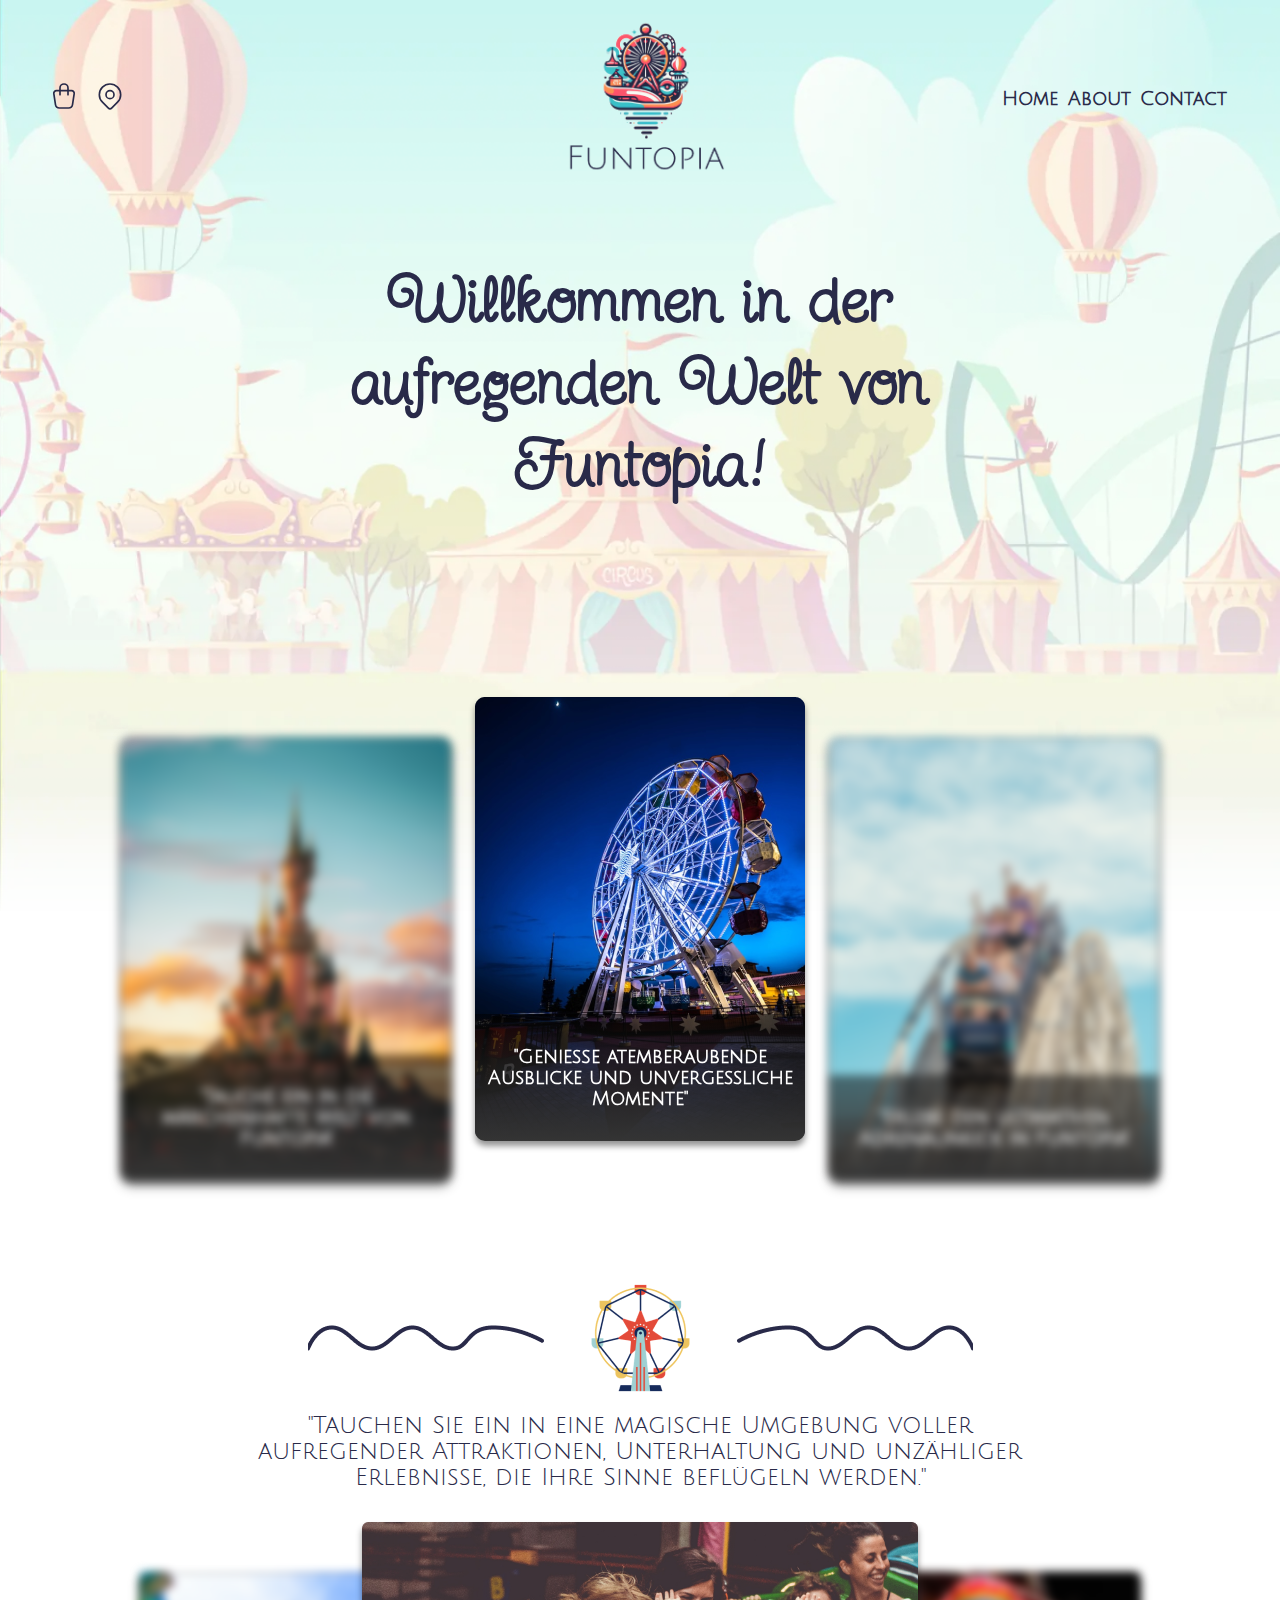
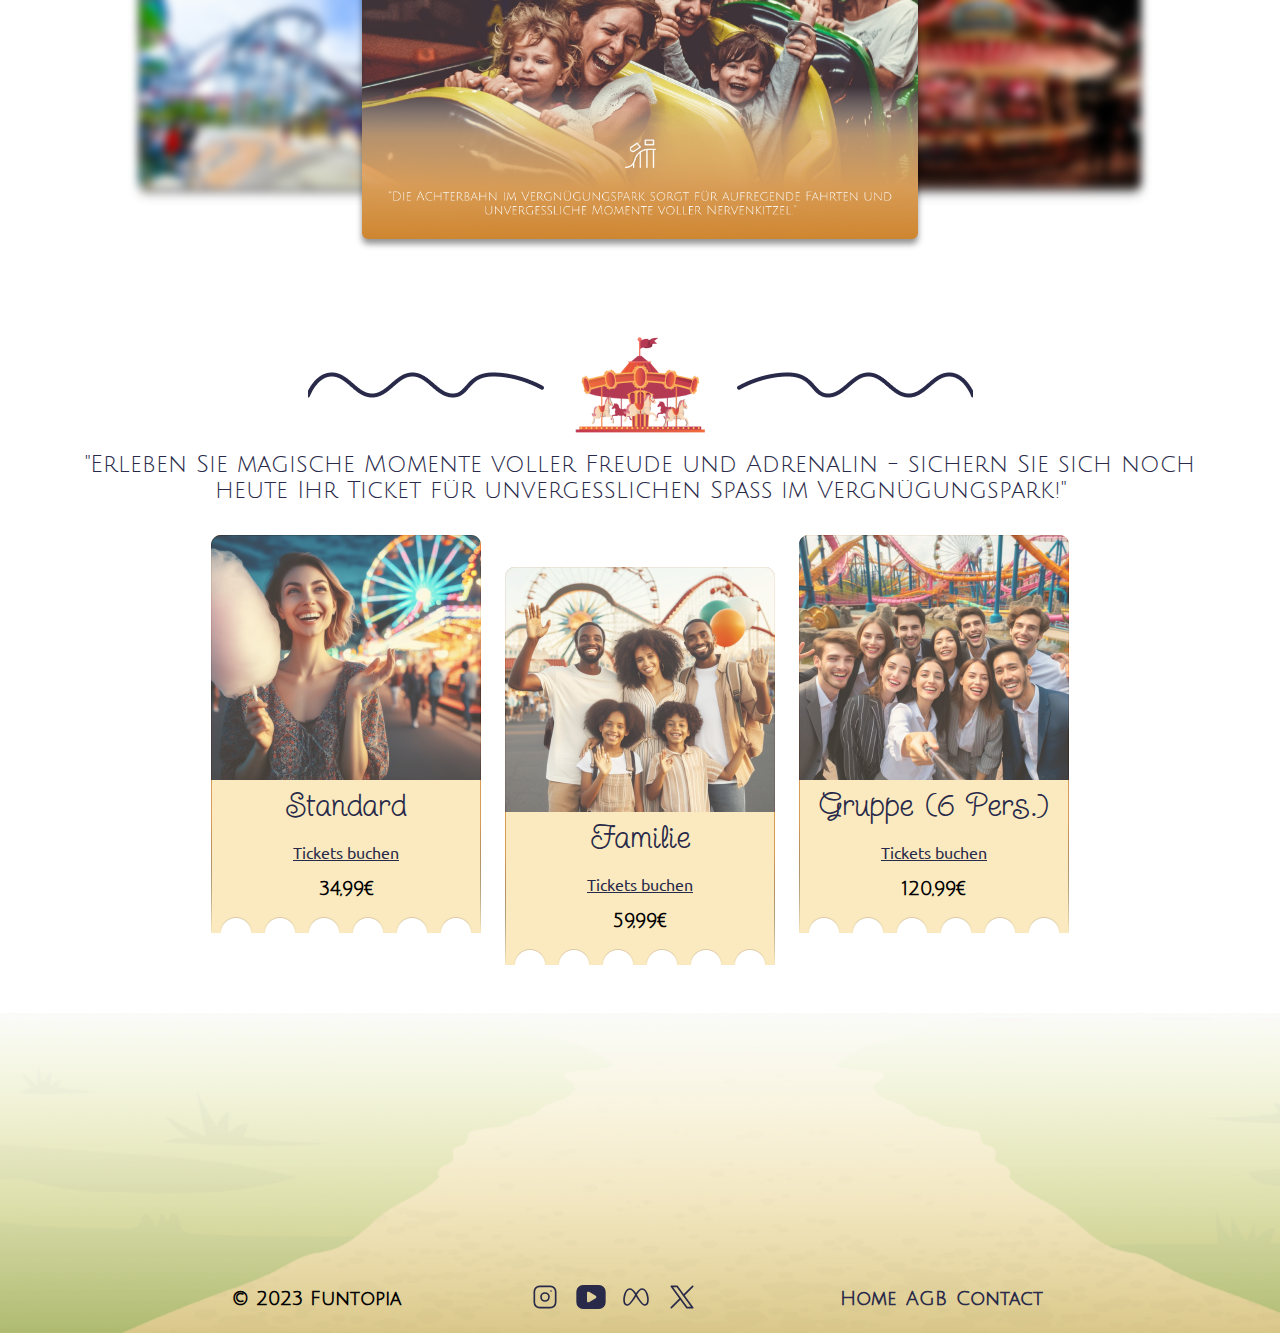
<file: index.html>
<!DOCTYPE html>
<html lang="en">
<head>
    <meta charset="UTF-8">
    <meta name="viewport" content="width=device-width, initial-scale=1.0">
    <title>Funtopia</title>
    <link rel="stylesheet" href="./src/css/style.css">
</head>
<body>
    <header class="nav">
        <nav class="navbar">
            <div class="socialIcons">
                <a href="#">
                    <svg xmlns="http://www.w3.org/2000/svg" class="icon icon-tabler icon-tabler-shopping-bag" width="24"
                        height="24" viewBox="0 0 24 24" stroke-width="1.25" stroke="currentColor" fill="none"
                        stroke-linecap="round" stroke-linejoin="round">
                        <path stroke="none" d="M0 0h24v24H0z" fill="none"></path>
                        <path
                            d="M6.331 8h11.339a2 2 0 0 1 1.977 2.304l-1.255 8.152a3 3 0 0 1 -2.966 2.544h-6.852a3 3 0 0 1 -2.965 -2.544l-1.255 -8.152a2 2 0 0 1 1.977 -2.304z">
                        </path>
                        <path d="M9 11v-5a3 3 0 0 1 6 0v5"></path>
                    </svg>
                </a>
                <a href="#">
                    <svg xmlns="http://www.w3.org/2000/svg" class="icon icon-tabler icon-tabler-map-pin" width="24"
                        height="24" viewBox="0 0 24 24" stroke-width="1.25" stroke="currentColor" fill="none"
                        stroke-linecap="round" stroke-linejoin="round">
                        <path stroke="none" d="M0 0h24v24H0z" fill="none"></path>
                        <path d="M9 11a3 3 0 1 0 6 0a3 3 0 0 0 -6 0"></path>
                        <path d="M17.657 16.657l-4.243 4.243a2 2 0 0 1 -2.827 0l-4.244 -4.243a8 8 0 1 1 11.314 0z">
                        </path>
                    </svg>
                </a>
            </div>
            <a href="index.html"><img src="./src/images/logo2.png" alt="funtopia logo" class="logo"></a>
            <ul>
                <li><a href="#">Home</a></li>
                <li><a href="about.html">About</a></li>
                <li><a href="#">Contact</a></li>
            </ul>
        </nav>
    </header>
    <main>
        <section id="hero-section">
            <h1>Willkommen in der aufregenden Welt von Funtopia!</h1>
        </section>
        <!-- SHOWCASE-SECTION -->
        <section class="showcase-section">
            <div class="cards">
                <div class="showcase-card">
                    <img src="./src/images/sec2-castle.png" alt="">
                    <div class="showcase-bottom">
                        <p>"Tauche ein in die märchenhafte Welt von Funtopia"</p>
                    </div>
                </div>
                <div class="showcase-card">
                    <img src="./src/images/sec2-ferris-wheel.png" alt="">
                    <div class="showcase-bottom">
                        <p>"Genieße atemberaubende Ausblicke und unvergessliche Momente"</p>
                    </div>
                </div>
                <div class="showcase-card">
                    <img src="./src/images/sec2-rollercoaster.png" alt="">
                    <div class="showcase-bottom">
                        <p>"Erlebe den ultimativen Adrenalinkick in Funtopia"</p>
                    </div>
                </div>
            </div>
        </section>
        <img class="divider" src="./src/images/divider-ferris.png" alt="section divider">
        <!-- SLIDE SECTION -->
        <section class="slide-gallery-section">
            <h2>"Tauchen Sie ein in eine magische Umgebung voller aufregender
                Attraktionen, Unterhaltung und unzähliger Erlebnisse, die Ihre
                Sinne beflügeln werden."</h2>
            <div class="carousel-container">
                <div class="slide-img-container">
                    <img src="./src/images/carousel-rollercoaster2.png" alt="">
                    <img src="./src/images/carousel-rollercoaster.png" alt="">
                    <img src="./src/images/carousel-stand.png" alt="">
                </div>
            </div>
        </section>
        <img class="divider" src="./src/images/divider-carousel.png" alt="section divider">
        <!-- TICKET SECTION -->
        <section class="ticket-section">
            <h2>"Erleben Sie magische Momente voller Freude und Adrenalin - sichern Sie sich noch heute Ihr Ticket für
                unvergesslichen Spaß im Vergnügungspark!"</h2>
            <div class="ticket-container">
                <div class="ticket">
                    <img src="./src/images/ticket-regular-img.png" alt="regular ticket">
                    <div class="ticket-bottom">
                        <h3>Standard</h3>
                        <a href="#">Tickets buchen</a>
                        <p>34,99€</p>
                    </div>
                </div>
                <div class="ticket">
                    <img src="./src/images/ticket-family-img.png" alt="regular ticket">
                    <div class="ticket-bottom">
                        <h3>Familie</h3>
                        <a href="#">Tickets buchen</a>
                        <p>59,99€</p>
                    </div>
                </div>
                <div class="ticket">
                    <img src="./src/images/ticket-group-img.png" alt="regular ticket">
                    <div class="ticket-bottom">
                        <h3>Gruppe (6 Pers.)</h3>
                        <a href="#">Tickets buchen</a>
                        <p>120,99€</p>
                    </div>
                </div>
            </div>
        </section>
    </main>
    <!-- FOOTER SECTION -->
    <footer>
        <div class="footer-container">
            <p>© 2023 Funtopia</p>
            <div class="socialIcons">
                <a href="https://instagram.com">
                    <svg xmlns="http://www.w3.org/2000/svg" class="icon icon-tabler icon-tabler-brand-instagram"
                        width="24" height="24" viewBox="0 0 24 24" stroke-width="1.25" stroke="currentColor" fill="none"
                        stroke-linecap="round" stroke-linejoin="round">
                        <path stroke="none" d="M0 0h24v24H0z" fill="none"></path>
                        <path d="M4 4m0 4a4 4 0 0 1 4 -4h8a4 4 0 0 1 4 4v8a4 4 0 0 1 -4 4h-8a4 4 0 0 1 -4 -4z"></path>
                        <path d="M12 12m-3 0a3 3 0 1 0 6 0a3 3 0 1 0 -6 0"></path>
                        <path d="M16.5 7.5l0 .01"></path>
                    </svg>
                </a>
                <a href="https://youtube.com">
                    <svg xmlns="http://www.w3.org/2000/svg" class="icon icon-tabler icon-tabler-brand-youtube-filled"
                        width="24" height="24" viewBox="0 0 24 24" stroke-width="1.25" stroke="currentColor" fill="none"
                        stroke-linecap="round" stroke-linejoin="round">
                        <path stroke="none" d="M0 0h24v24H0z" fill="none"></path>
                        <path
                            d="M18 3a5 5 0 0 1 5 5v8a5 5 0 0 1 -5 5h-12a5 5 0 0 1 -5 -5v-8a5 5 0 0 1 5 -5zm-9 6v6a1 1 0 0 0 1.514 .857l5 -3a1 1 0 0 0 0 -1.714l-5 -3a1 1 0 0 0 -1.514 .857z"
                            stroke-width="0" fill="currentColor"></path>
                    </svg>
                </a>
                <a href="https://facebook.com">
                    <svg xmlns="http://www.w3.org/2000/svg" class="icon icon-tabler icon-tabler-brand-meta" width="24"
                        height="24" viewBox="0 0 24 24" stroke-width="1.25" stroke="currentColor" fill="none"
                        stroke-linecap="round" stroke-linejoin="round">
                        <path stroke="none" d="M0 0h24v24H0z" fill="none"></path>
                        <path
                            d="M12 10.174c1.766 -2.784 3.315 -4.174 4.648 -4.174c2 0 3.263 2.213 4 5.217c.704 2.869 .5 6.783 -2 6.783c-1.114 0 -2.648 -1.565 -4.148 -3.652a27.627 27.627 0 0 1 -2.5 -4.174z">
                        </path>
                        <path
                            d="M12 10.174c-1.766 -2.784 -3.315 -4.174 -4.648 -4.174c-2 0 -3.263 2.213 -4 5.217c-.704 2.869 -.5 6.783 2 6.783c1.114 0 2.648 -1.565 4.148 -3.652c1 -1.391 1.833 -2.783 2.5 -4.174z">
                        </path>
                    </svg>
                </a>
                <a href="https://twitter.com">
                    <svg xmlns="http://www.w3.org/2000/svg" class="icon icon-tabler icon-tabler-brand-x" width="24"
                        height="24" viewBox="0 0 24 24" stroke-width="1.25" stroke="currentColor" fill="none"
                        stroke-linecap="round" stroke-linejoin="round">
                        <path stroke="none" d="M0 0h24v24H0z" fill="none"></path>
                        <path d="M4 4l11.733 16h4.267l-11.733 -16z"></path>
                        <path d="M4 20l6.768 -6.768m2.46 -2.46l6.772 -6.772"></path>
                    </svg>
                </a>
            </div>
            <ul>
                <li><a href="#hero-section">Home</a></li>
                <li><a href="#">AGB</a></li>
                <li><a href="#">Contact</a></li>
            </ul>
        </div>
    </footer>
</body>
</html>
</file>
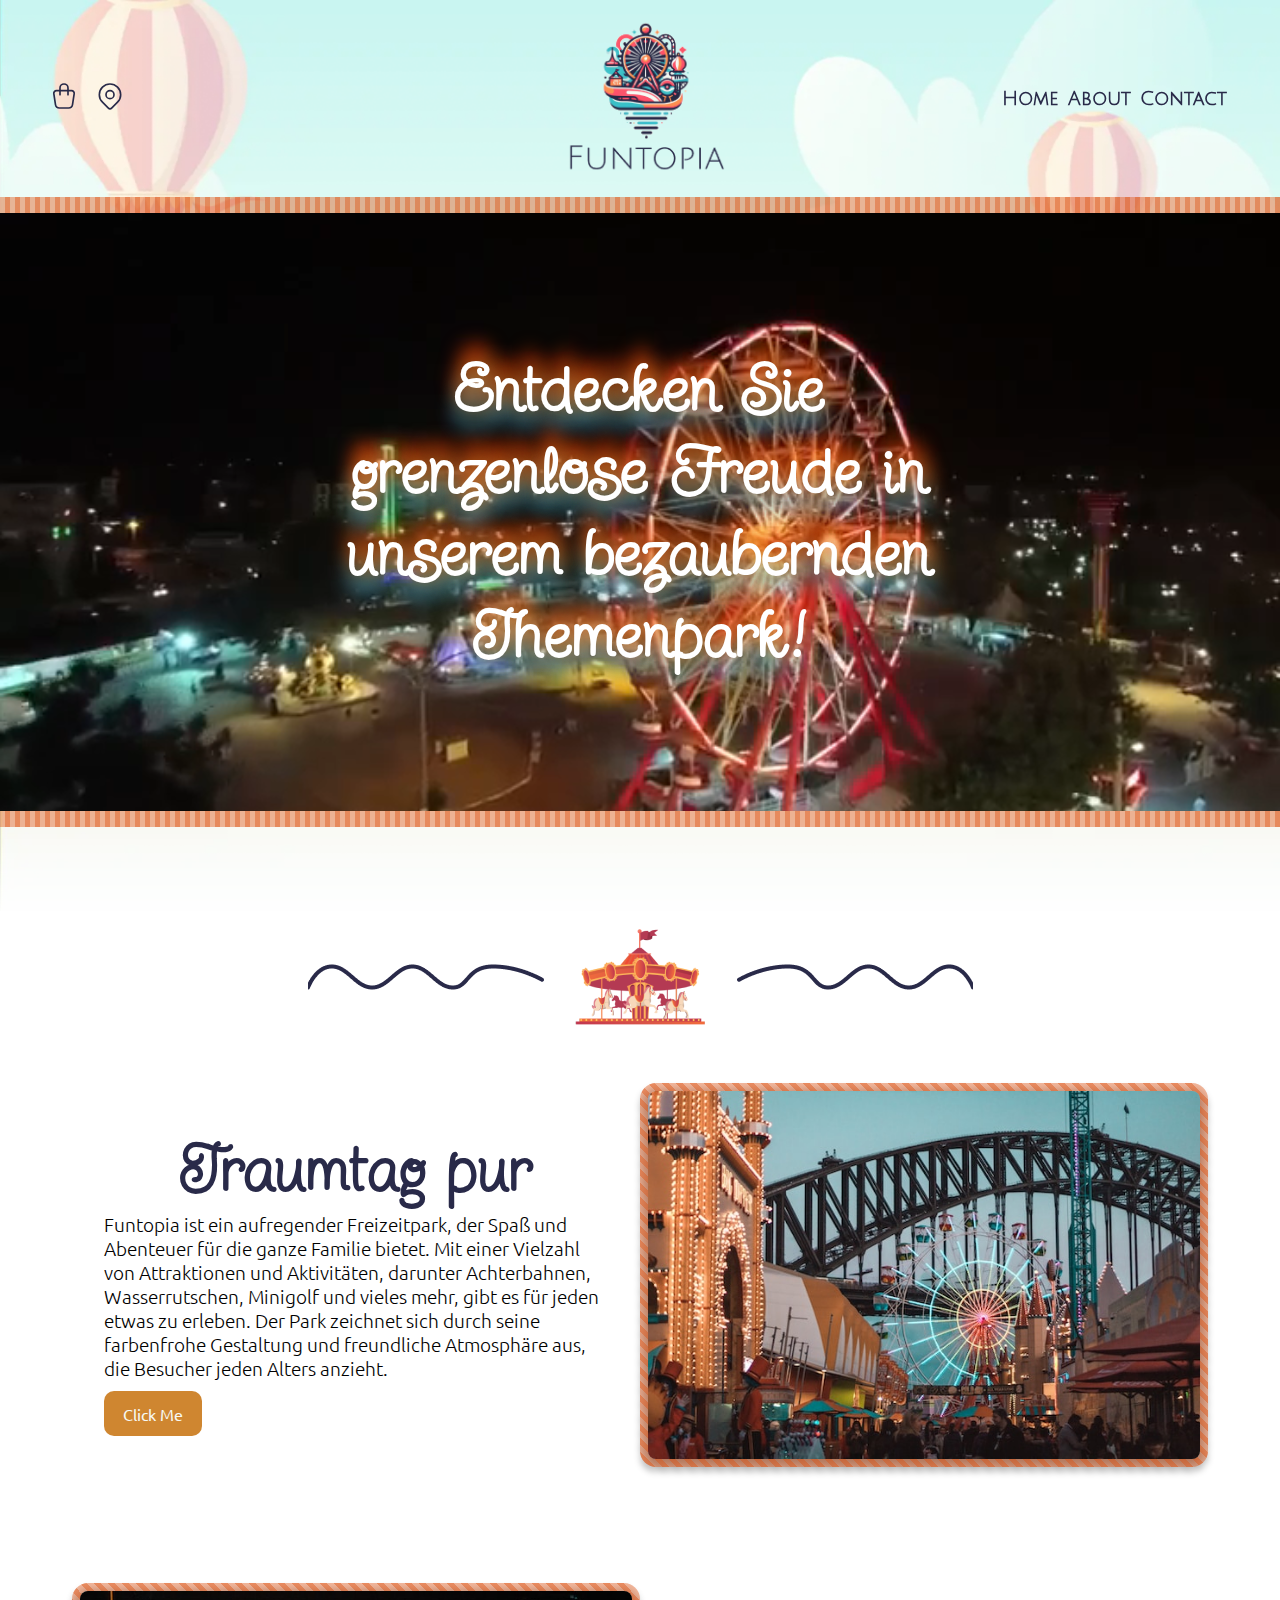
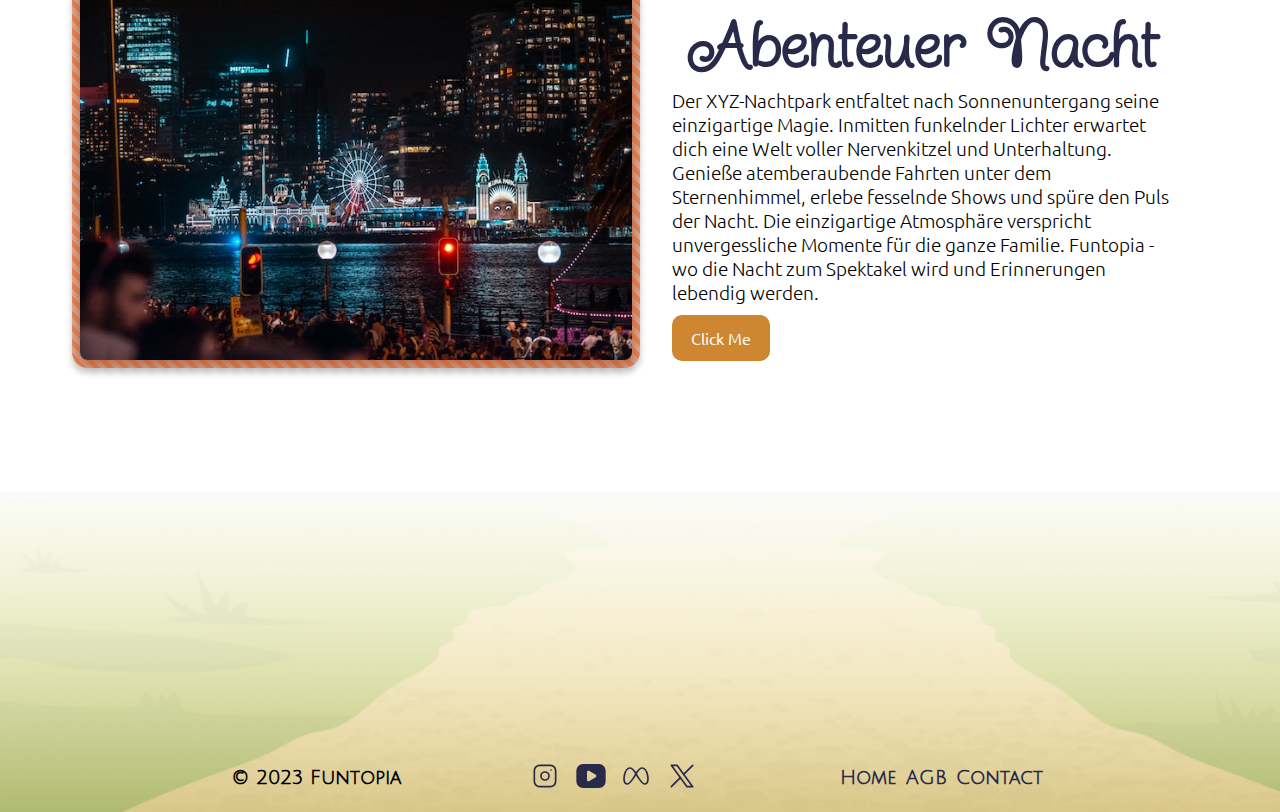
<file: about.html>
<!DOCTYPE html>
<html lang="en">

<head>
    <meta charset="UTF-8">
    <meta name="viewport" content="width=device-width, initial-scale=1.0">
    <title>Funtopia</title>
    <link rel="stylesheet" href="./src/css/style.css">
</head>
<body>
    <header class="nav">
        <nav class="navbar">
            <div class="socialIcons">
                <a href="#">
                    <svg xmlns="http://www.w3.org/2000/svg" class="icon icon-tabler icon-tabler-shopping-bag" width="24"
                        height="24" viewBox="0 0 24 24" stroke-width="1.25" stroke="currentColor" fill="none"
                        stroke-linecap="round" stroke-linejoin="round">
                        <path stroke="none" d="M0 0h24v24H0z" fill="none"></path>
                        <path
                            d="M6.331 8h11.339a2 2 0 0 1 1.977 2.304l-1.255 8.152a3 3 0 0 1 -2.966 2.544h-6.852a3 3 0 0 1 -2.965 -2.544l-1.255 -8.152a2 2 0 0 1 1.977 -2.304z">
                        </path>
                        <path d="M9 11v-5a3 3 0 0 1 6 0v5"></path>
                    </svg>
                </a>
                <a href="#">
                    <svg xmlns="http://www.w3.org/2000/svg" class="icon icon-tabler icon-tabler-map-pin" width="24"
                        height="24" viewBox="0 0 24 24" stroke-width="1.25" stroke="currentColor" fill="none"
                        stroke-linecap="round" stroke-linejoin="round">
                        <path stroke="none" d="M0 0h24v24H0z" fill="none"></path>
                        <path d="M9 11a3 3 0 1 0 6 0a3 3 0 0 0 -6 0"></path>
                        <path d="M17.657 16.657l-4.243 4.243a2 2 0 0 1 -2.827 0l-4.244 -4.243a8 8 0 1 1 11.314 0z">
                        </path>
                    </svg>
                </a>
            </div>
            <a href="index.html"><img src="./src/images/logo2.png" alt="funtopia logo" class="logo"></a>
            <ul>
                <li><a href="index.html">Home</a></li>
                <li><a href="#">About</a></li>
                <li><a href="#">Contact</a></li>
            </ul>
        </nav>
    </header>
    <main>
        <section id="vid-section">
            <header class="vid-header">
                <div class="vid-container">
                    <video autoplay muted loop preload="none" poster="./src/images/poster.webp">
                        <source src="./src/images/ferrisVid2.mp4" type="video/mp4">
                    </video>
                </div>
                <div class="text-overlay">
                    <h1>Entdecken Sie grenzenlose Freude in unserem bezaubernden Themenpark!</h1>
                </div>
            </header>
        </section>
        <img class="divider" src="./src/images/divider-carousel.png" alt="section divider">
        <!-- SHOWCASE-SECTION -->
        <section class="showcase-section">
            <div class="showcase-two-col">
                <div class="col-left">
                    <h1>Traumtag pur</h1>
                    <p>Funtopia ist ein aufregender Freizeitpark, der Spaß und
                        Abenteuer für die ganze Familie bietet. Mit einer Vielzahl
                        von Attraktionen und Aktivitäten, darunter Achterbahnen,
                        Wasserrutschen, Minigolf und vieles mehr, gibt es für jeden
                        etwas zu erleben. Der Park zeichnet sich durch seine farbenfrohe
                        Gestaltung und freundliche Atmosphäre aus, die Besucher jeden Alters anzieht.
                    </p>
                    <a href="#" class="showcase-btn">Click Me</a>
                </div>
                <div class="col-right">
                    <img src="./src/images/amusement1.jpg" alt="">
                </div>
            </div>
            <div class="showcase-two-col">
                <div class="col-right">
                    <img src="./src/images/amusement2.jpg" alt="">
                </div>
                <div class="col-left">
                    <h1>Abenteuer Nacht</h1>
                    <p>Der XYZ-Nachtpark entfaltet nach Sonnenuntergang seine einzigartige Magie. 
                        Inmitten funkelnder Lichter erwartet dich eine Welt voller 
                        Nervenkitzel und Unterhaltung. Genieße atemberaubende Fahrten 
                        unter dem Sternenhimmel, erlebe fesselnde Shows und spüre 
                        den Puls der Nacht. Die einzigartige Atmosphäre verspricht 
                        unvergessliche Momente für die ganze Familie. Funtopia - 
                        wo die Nacht zum Spektakel wird und Erinnerungen lebendig werden.
                    </p>
                    <a href="#" class="showcase-btn">Click Me</a>
                </div>
            </div>
        </section>
    </main>
    <!-- FOOTER SECTION -->
    <footer>
        <div class="footer-container">
            <p>© 2023 Funtopia</p>
            <div class="socialIcons">
                <a href="https://instagram.com">
                    <svg xmlns="http://www.w3.org/2000/svg" class="icon icon-tabler icon-tabler-brand-instagram"
                        width="24" height="24" viewBox="0 0 24 24" stroke-width="1.25" stroke="currentColor" fill="none"
                        stroke-linecap="round" stroke-linejoin="round">
                        <path stroke="none" d="M0 0h24v24H0z" fill="none"></path>
                        <path d="M4 4m0 4a4 4 0 0 1 4 -4h8a4 4 0 0 1 4 4v8a4 4 0 0 1 -4 4h-8a4 4 0 0 1 -4 -4z"></path>
                        <path d="M12 12m-3 0a3 3 0 1 0 6 0a3 3 0 1 0 -6 0"></path>
                        <path d="M16.5 7.5l0 .01"></path>
                    </svg>
                </a>
                <a href="https://youtube.com">
                    <svg xmlns="http://www.w3.org/2000/svg" class="icon icon-tabler icon-tabler-brand-youtube-filled"
                        width="24" height="24" viewBox="0 0 24 24" stroke-width="1.25" stroke="currentColor" fill="none"
                        stroke-linecap="round" stroke-linejoin="round">
                        <path stroke="none" d="M0 0h24v24H0z" fill="none"></path>
                        <path
                            d="M18 3a5 5 0 0 1 5 5v8a5 5 0 0 1 -5 5h-12a5 5 0 0 1 -5 -5v-8a5 5 0 0 1 5 -5zm-9 6v6a1 1 0 0 0 1.514 .857l5 -3a1 1 0 0 0 0 -1.714l-5 -3a1 1 0 0 0 -1.514 .857z"
                            stroke-width="0" fill="currentColor"></path>
                    </svg>
                </a>
                <a href="https://facebook.com">
                    <svg xmlns="http://www.w3.org/2000/svg" class="icon icon-tabler icon-tabler-brand-meta" width="24"
                        height="24" viewBox="0 0 24 24" stroke-width="1.25" stroke="currentColor" fill="none"
                        stroke-linecap="round" stroke-linejoin="round">
                        <path stroke="none" d="M0 0h24v24H0z" fill="none"></path>
                        <path
                            d="M12 10.174c1.766 -2.784 3.315 -4.174 4.648 -4.174c2 0 3.263 2.213 4 5.217c.704 2.869 .5 6.783 -2 6.783c-1.114 0 -2.648 -1.565 -4.148 -3.652a27.627 27.627 0 0 1 -2.5 -4.174z">
                        </path>
                        <path
                            d="M12 10.174c-1.766 -2.784 -3.315 -4.174 -4.648 -4.174c-2 0 -3.263 2.213 -4 5.217c-.704 2.869 -.5 6.783 2 6.783c1.114 0 2.648 -1.565 4.148 -3.652c1 -1.391 1.833 -2.783 2.5 -4.174z">
                        </path>
                    </svg>
                </a>
                <a href="https://twitter.com">
                    <svg xmlns="http://www.w3.org/2000/svg" class="icon icon-tabler icon-tabler-brand-x" width="24"
                        height="24" viewBox="0 0 24 24" stroke-width="1.25" stroke="currentColor" fill="none"
                        stroke-linecap="round" stroke-linejoin="round">
                        <path stroke="none" d="M0 0h24v24H0z" fill="none"></path>
                        <path d="M4 4l11.733 16h4.267l-11.733 -16z"></path>
                        <path d="M4 20l6.768 -6.768m2.46 -2.46l6.772 -6.772"></path>
                    </svg>
                </a>
            </div>
            <ul>
                <li><a href="index.html">Home</a></li>
                <li><a href="#">AGB</a></li>
                <li><a href="#">Contact</a></li>
            </ul>
        </div>
    </footer>
</body>
</html>
</file>
<file: src/css/style.css>
* {
  margin: 0;
  padding: 0;
  box-sizing: border-box;
}
html {
  scroll-behavior: smooth;
}
body {
  background-color: #f7f9f4;
  background: url(../images/hero-bg2.webp) no-repeat;
  background-size: contain;
  display: flex;
  justify-content: center;
  align-items: center;
  flex-direction: column;
}
.divider {
  margin: 5rem 0 0 0;
}
/* -- MENUS -- */
ul {
  display: flex;
}
ul li {
  padding: 0 0.3rem;
  list-style-type: none;
}
ul li a {
  color: #292a49;
  text-decoration: none;
  font-size: 1.2rem;
  font-weight: 700;
  font-family: 'Julius Sans One';
  transition: 0.3s ease;
}
ul li a:hover {
  text-decoration: underline;
  color: #cf8630;
}
.socialIcons a {
  text-decoration: none;
  color: #292a49;
}
.socialIcons svg {
  width: 2rem;
  height: auto;
  margin-right: 0.6rem;
  transition: 0.3s ease;
}
.socialIcons svg:hover {
  color: #cf8630;
  transform: rotate(20deg);
}
/* -- NAVBAR -- */
.nav {
  max-width: 1400px;
  width: 100%;
  z-index: 1;
}
.nav .navbar {
  width: 100%;
  display: flex;
  justify-content: space-between;
  align-items: center;
  padding: 1rem 3rem;
}
.nav .navbar .logo {
  width: 10rem;
  height: auto;
  margin: 0 50%;
}
/* -- MAIN -- */
main {
  max-width: 1200px;
  width: 100%;
  padding: 0 2rem;
  display: flex;
  flex-direction: column;
  justify-content: center;
  align-items: center;
}
/* -- VID SECTION -- */
.vid-section {
  width: 100%;
  height: 100%;
  overflow: hidden;
}
video {
  object-fit: cover;
  width: 100vw;
  height: 70vh;
  top: 0;
  left: 0;
  border-top: 1rem solid rgba(221, 82, 18, 0.425);
  border-bottom: 1rem solid rgba(221, 82, 18, 0.425);
  background: repeating-linear-gradient(90deg, transparent, transparent 5px, rgba(221, 82, 18, 0.425) 5px, rgba(221, 82, 18, 0.425) 10px);
}
.vid-header {
  position: relative;
  text-align: center;
  display: flex;
  align-items: center;
  justify-content: center;
}
.text-overlay h1 {
  position: absolute;
  top: 50%;
  left: 50%;
  transform: translate(-50%, -50%);
  text-align: center;
  color: white;
  text-shadow: 0.2rem 0 1.2rem #cf8630, 0 -1rem 1.2rem orangered, 0 1rem 1.2rem #40a8d1;
}
/* -- HERO SECTION -- */
#hero-section {
  width: 60%;
  height: 60vh;
  display: flex;
  justify-content: center;
  padding: 4rem 0 0 0;
}
/* -- SHOWCASE SECTION -- */
.showcase-section {
  display: flex;
  justify-content: center;
  flex-direction: column;
  gap: 2rem;
}
.showcase-section .showcase-two-col {
  width: 100%;
  display: flex;
  align-items: center;
  margin: 2.5rem 0;
}
.showcase-section .showcase-two-col .col-left {
  width: 50%;
  padding: 0 2rem;
}
.showcase-section .showcase-two-col .col-left p {
  line-height: 1.5rem;
  font-family: 'Ubuntu';
  font-weight: 300;
  margin-bottom: 1.5rem;
}
.showcase-section .showcase-two-col .col-left .showcase-btn {
  border: none;
  border-radius: 10px;
  padding: 0.8rem 1.2rem;
  background-color: #cf8630;
  font-size: 1rem;
  text-decoration: none;
  font-family: 'Ubuntu';
  color: #f7f9f4;
  transition: 0.3s ease;
}
.showcase-section .showcase-two-col .col-left .showcase-btn:hover {
  background-color: #292a49;
}
.showcase-section .showcase-two-col .col-right {
  width: 50%;
}
.showcase-section .showcase-two-col .col-right img {
  border-radius: 1rem;
  width: 100%;
  filter: drop-shadow(0 5px 3px rgba(0, 0, 0, 0.422));
  border: 0.5rem solid rgba(221, 82, 18, 0.425);
  background: repeating-linear-gradient(45deg, transparent, transparent 5px, rgba(221, 82, 18, 0.425) 5px, rgba(221, 82, 18, 0.425) 10px);
  transition: 0.3s ease;
}
.showcase-section .showcase-two-col .col-right img:hover {
  transform: rotate(-3deg) scale(1.05);
}
.showcase-section .cards {
  display: flex;
  flex-direction: row;
  gap: 1.5rem;
}
.showcase-section .showcase-card {
  text-align: center;
  width: 100%;
  filter: blur(5px) drop-shadow(0 5px 3px rgba(0, 0, 0, 0.422));
  transition: 0.4s ease;
}
.showcase-section .showcase-card:hover {
  filter: blur(0) drop-shadow(0 5px 3px rgba(0, 0, 0, 0.422));
  cursor: pointer;
  transform: translateY(-5px) scale(1.1);
}
.showcase-section .showcase-card:nth-child(2) {
  transform: translateY(-40px);
  filter: drop-shadow(0 5px 3px rgba(0, 0, 0, 0.422));
}
.showcase-section .showcase-card:nth-child(2):hover {
  transform: translateY(-40px) scale(1.1);
}
.showcase-section .showcase-card .showcase-bottom {
  width: 100%;
  position: absolute;
  bottom: 3px;
  background: linear-gradient(to bottom, #0000007b, #343434);
  color: #fff;
  padding: 2rem 0.5rem;
  font-family: 'Julius Sans One';
  border-bottom-left-radius: 10px;
  border-bottom-right-radius: 10px;
}
/* -- SLIDE GALLERY SECTION -- */
.slide-gallery-section {
  width: 70%;
  display: flex;
  flex-direction: column;
}
.slide-gallery-section .slide-img-container {
  width: 100%;
  display: flex;
  justify-content: center;
  align-items: center;
  margin-top: 2rem;
  transition: transform 0.5s ease;
  position: relative;
}
.slide-gallery-section .slide-img-container img {
  width: 40%;
  height: auto;
  transition: transform 0.5s ease;
}
.slide-gallery-section .slide-img-container img:nth-child(2) {
  width: 70%;
  height: auto;
  filter: drop-shadow(0 5px 3px rgba(0, 0, 0, 0.422));
  z-index: 1;
}
.slide-gallery-section .slide-img-container img:first-child {
  position: absolute;
  filter: blur(5px) drop-shadow(0 5px 3px rgba(0, 0, 0, 0.422));
  left: -8vw;
  transition: all 0.3s ease-in-out;
}
.slide-gallery-section .slide-img-container img:first-child:hover {
  filter: blur(0px);
  cursor: pointer;
  transform: translateY(-5px) scale(1.1);
  filter: drop-shadow(0 5px 3px rgba(0, 0, 0, 0.422));
  z-index: 2;
}
.slide-gallery-section .slide-img-container img:last-child {
  position: absolute;
  filter: blur(5px) drop-shadow(0 5px 3px rgba(0, 0, 0, 0.422));
  right: -8vw;
  transition: 0.3s ease-in-out;
}
.slide-gallery-section .slide-img-container img:last-child:hover {
  filter: none;
  cursor: pointer;
  transform: translateY(-5px) scale(1.1);
  filter: drop-shadow(0 5px 3px rgba(0, 0, 0, 0.422));
  z-index: 1;
}
/* -- TICKET SECTION -- */
.ticket-section {
  display: flex;
  align-items: center;
  flex-direction: column;
  gap: 2rem;
}
.ticket-section .ticket-container {
  display: flex;
  align-items: center;
  gap: 1.5rem;
}
.ticket-section .ticket {
  height: 398px;
  display: flex;
  flex-direction: column;
  align-items: center;
  background: url(../images/ticket-bg.png);
}
.ticket-section .ticket:nth-child(2) {
  transform: translateY(2rem);
}
.ticket-section .ticket img {
  margin-bottom: 0.3rem;
  filter: opacity(80%);
}
.ticket-section .ticket .ticket-bottom {
  display: flex;
  flex-direction: column;
  align-items: center;
  justify-content: space-between;
}
.ticket-section .ticket .ticket-bottom a {
  font-family: 'Ubuntu';
  text-decoration: underline;
  color: #292a49;
  margin: 1rem 0;
  transition: 0.3s ease;
}
.ticket-section .ticket .ticket-bottom a:hover {
  color: #cf8630;
}
/* -- FOOTER -- */
footer {
  width: 100%;
  padding: 10rem 2rem;
  display: flex;
  justify-content: center;
  align-items: center;
  background: url(../images/footer-bg.png) no-repeat;
  background-size: cover;
  margin-top: 5rem;
  position: relative;
}
footer .footer-container {
  display: flex;
  justify-content: space-around;
  align-items: center;
  position: absolute;
  bottom: 1rem;
  column-gap: 8rem;
}
@font-face {
  font-family: 'Twinkle Star';
  src: url(../fonts/Twinkle_Star/TwinkleStar-Regular.ttf) format('truetype');
  font-weight: 400;
}
@font-face {
  font-family: 'Julius Sans One';
  src: url(../fonts/Julius_Sans_One/JuliusSansOne-Regular.ttf) format('truetype');
  font-weight: 400;
}
@font-face {
  font-family: 'Ubuntu';
  src: url(../fonts/Ubuntu/Ubuntu-Light.ttf) format('truetype');
  font-weight: 300;
}
@font-face {
  font-family: 'Ubuntu';
  src: url(../fonts/Ubuntu/Ubuntu-Regular.ttf) format('truetype');
  font-weight: 400;
}
@font-face {
  font-family: 'Ubuntu';
  src: url(../fonts/Ubuntu/Ubuntu-Bold.ttf) format('truetype');
  font-weight: 700;
}
h1 {
  font-family: 'Twinkle Star';
  font-size: 4rem;
  color: #292a49;
  text-align: center;
  font-weight: 700;
}
h2 {
  font-family: 'Julius Sans One';
  color: #292a49;
  text-align: center;
  font-weight: 300;
}
h3 {
  font-family: 'Twinkle Star';
  font-size: 2rem;
  color: #292a49;
  font-weight: 300;
}
p {
  font-family: 'Julius Sans One';
  font-size: 1.2rem;
  font-weight: 700;
}
</file>
